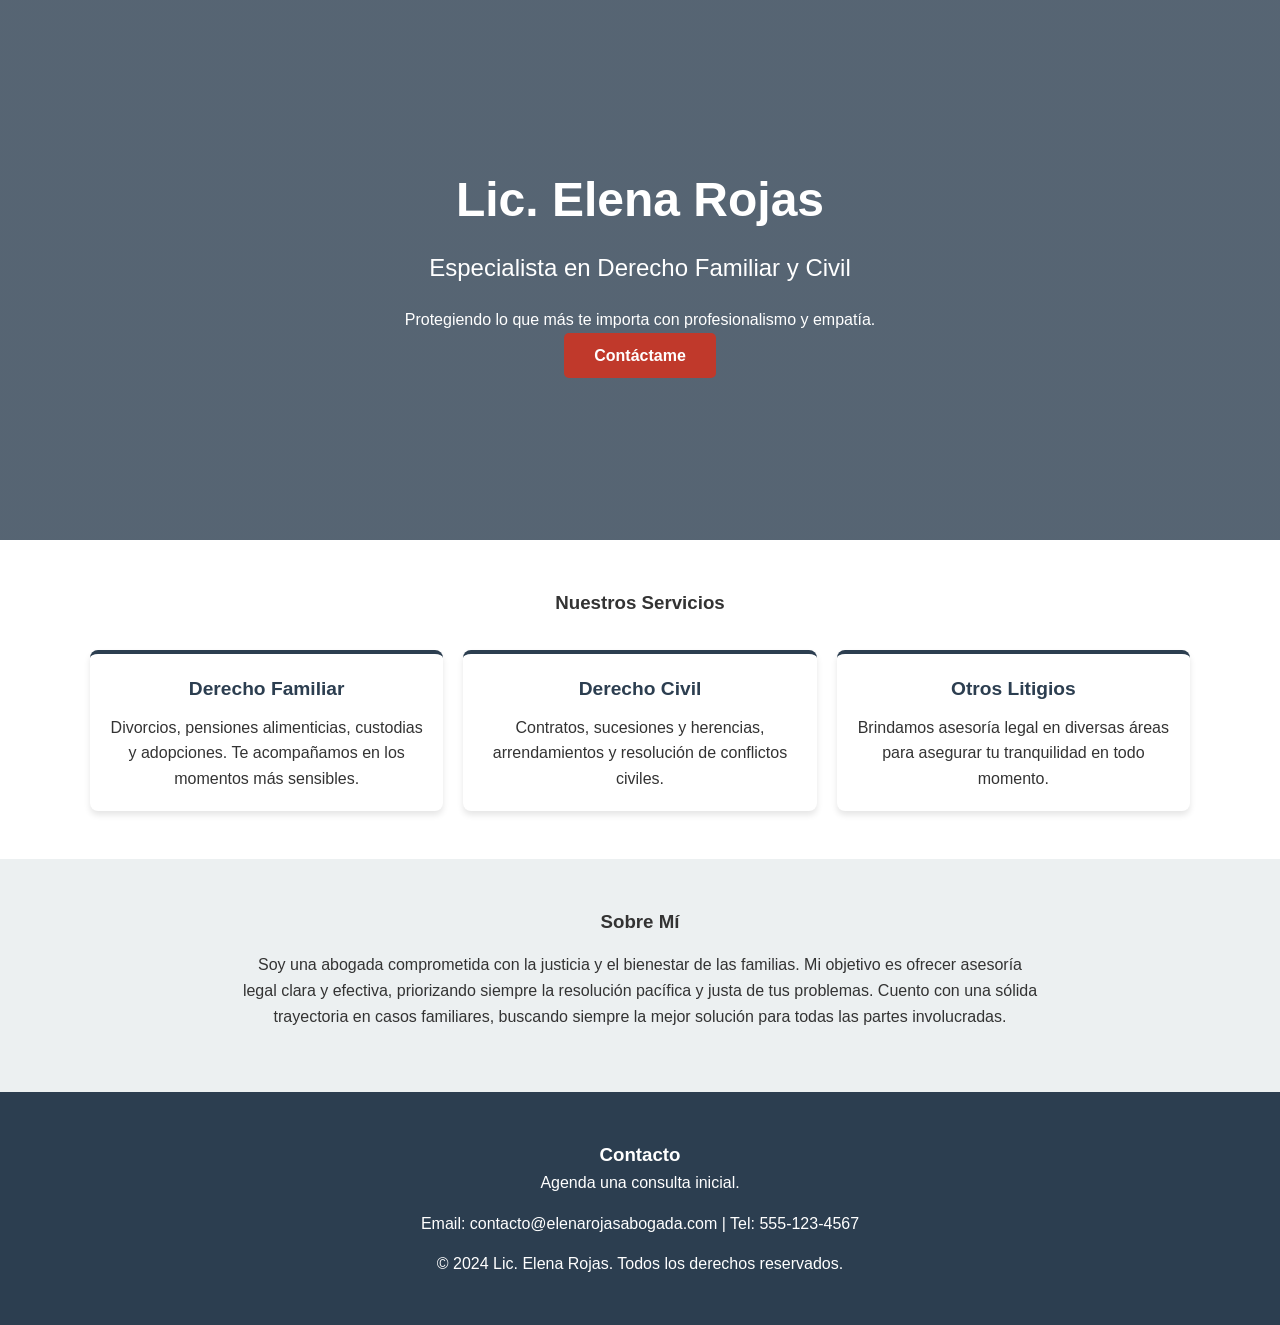
<file: abogada-test/index.html>
<!DOCTYPE html>
<html lang="es">
<head>
    <meta charset="UTF-8">
    <meta name="viewport" content="width=device-width, initial-scale=1.0">
    <title>Lic. Elena Rojas | Abogada Familiar</title>
    <link rel="stylesheet" href="styles.css">
</head>
<body>
    <header class="hero">
        <div class="container">
            <h1>Lic. Elena Rojas</h1>
            <h2>Especialista en Derecho Familiar y Civil</h2>
            <p>Protegiendo lo que más te importa con profesionalismo y empatía.</p>
            <a href="#contacto" class="btn">Contáctame</a>
        </div>
    </header>

    <main>
        <section id="servicios" class="container py-2">
            <h3 class="text-center">Nuestros Servicios</h3>
            <div class="grid">
                <div class="card">
                    <h4>Derecho Familiar</h4>
                    <p>Divorcios, pensiones alimenticias, custodias y adopciones. Te acompañamos en los momentos más sensibles.</p>
                </div>
                <div class="card">
                    <h4>Derecho Civil</h4>
                    <p>Contratos, sucesiones y herencias, arrendamientos y resolución de conflictos civiles.</p>
                </div>
                <div class="card">
                    <h4>Otros Litigios</h4>
                    <p>Brindamos asesoría legal en diversas áreas para asegurar tu tranquilidad en todo momento.</p>
                </div>
            </div>
        </section>

        <section id="nosotros" class="bg-light py-2">
            <div class="container text-center">
                <h3>Sobre Mí</h3>
                <p style="max-width: 800px; margin: 15px auto;">Soy una abogada comprometida con la justicia y el bienestar de las familias. Mi objetivo es ofrecer asesoría legal clara y efectiva, priorizando siempre la resolución pacífica y justa de tus problemas. Cuento con una sólida trayectoria en casos familiares, buscando siempre la mejor solución para todas las partes involucradas.</p>
            </div>
        </section>
    </main>

    <footer id="contacto" class="text-center py-2 bg-dark">
        <div class="container">
            <h3>Contacto</h3>
            <p>Agenda una consulta inicial.</p>
            <p style="margin: 15px 0;">Email: contacto@elenarojasabogada.com | Tel: 555-123-4567</p>
            <p>&copy; 2024 Lic. Elena Rojas. Todos los derechos reservados.</p>
        </div>
    </footer>
</body>
</html>
</file>
<file: abogada-test/styles.css>
:root {
    --primary-color: #2c3e50;
    --secondary-color: #c0392b;
    --light-bg: #ecf0f1;
    --text-color: #333;
}

* {
    margin: 0;
    padding: 0;
    box-sizing: border-box;
    font-family: 'Segoe UI', Tahoma, Geneva, Verdana, sans-serif;
}

body {
    line-height: 1.6;
    color: var(--text-color);
}

.container {
    max-width: 1100px;
    margin: 0 auto;
    padding: 0 20px;
}

.text-center {
    text-align: center;
}

.py-2 {
    padding: 3rem 0;
}

.bg-light {
    background: var(--light-bg);
}

.bg-dark {
    background: var(--primary-color);
    color: #fff;
}

/* Hero Section */
.hero {
    background: linear-gradient(rgba(44, 62, 80, 0.8), rgba(44, 62, 80, 0.8)), url('https://images.unsplash.com/photo-1589829085413-56de8ae18c73?auto=format&fit=crop&q=80') center/cover;
    height: 60vh;
    display: flex;
    align-items: center;
    text-align: center;
    color: #fff;
}

.hero h1 {
    font-size: 3rem;
    margin-bottom: 10px;
}

.hero h2 {
    font-size: 1.5rem;
    font-weight: 400;
    margin-bottom: 20px;
}

.btn {
    display: inline-block;
    padding: 10px 30px;
    background: var(--secondary-color);
    color: #fff;
    text-decoration: none;
    border-radius: 5px;
    font-weight: bold;
    transition: background 0.3s;
}

.btn:hover {
    background: #e74c3c;
}

/* Grid layout */
.grid {
    display: grid;
    grid-template-columns: repeat(auto-fit, minmax(300px, 1fr));
    gap: 20px;
    margin-top: 2rem;
}

.card {
    background: #fff;
    padding: 20px;
    border-radius: 8px;
    box-shadow: 0 4px 6px rgba(0,0,0,0.1);
    text-align: center;
    border-top: 4px solid var(--primary-color);
}

.card h4 {
    margin-bottom: 10px;
    color: var(--primary-color);
    font-size: 1.2rem;
}
</file>
